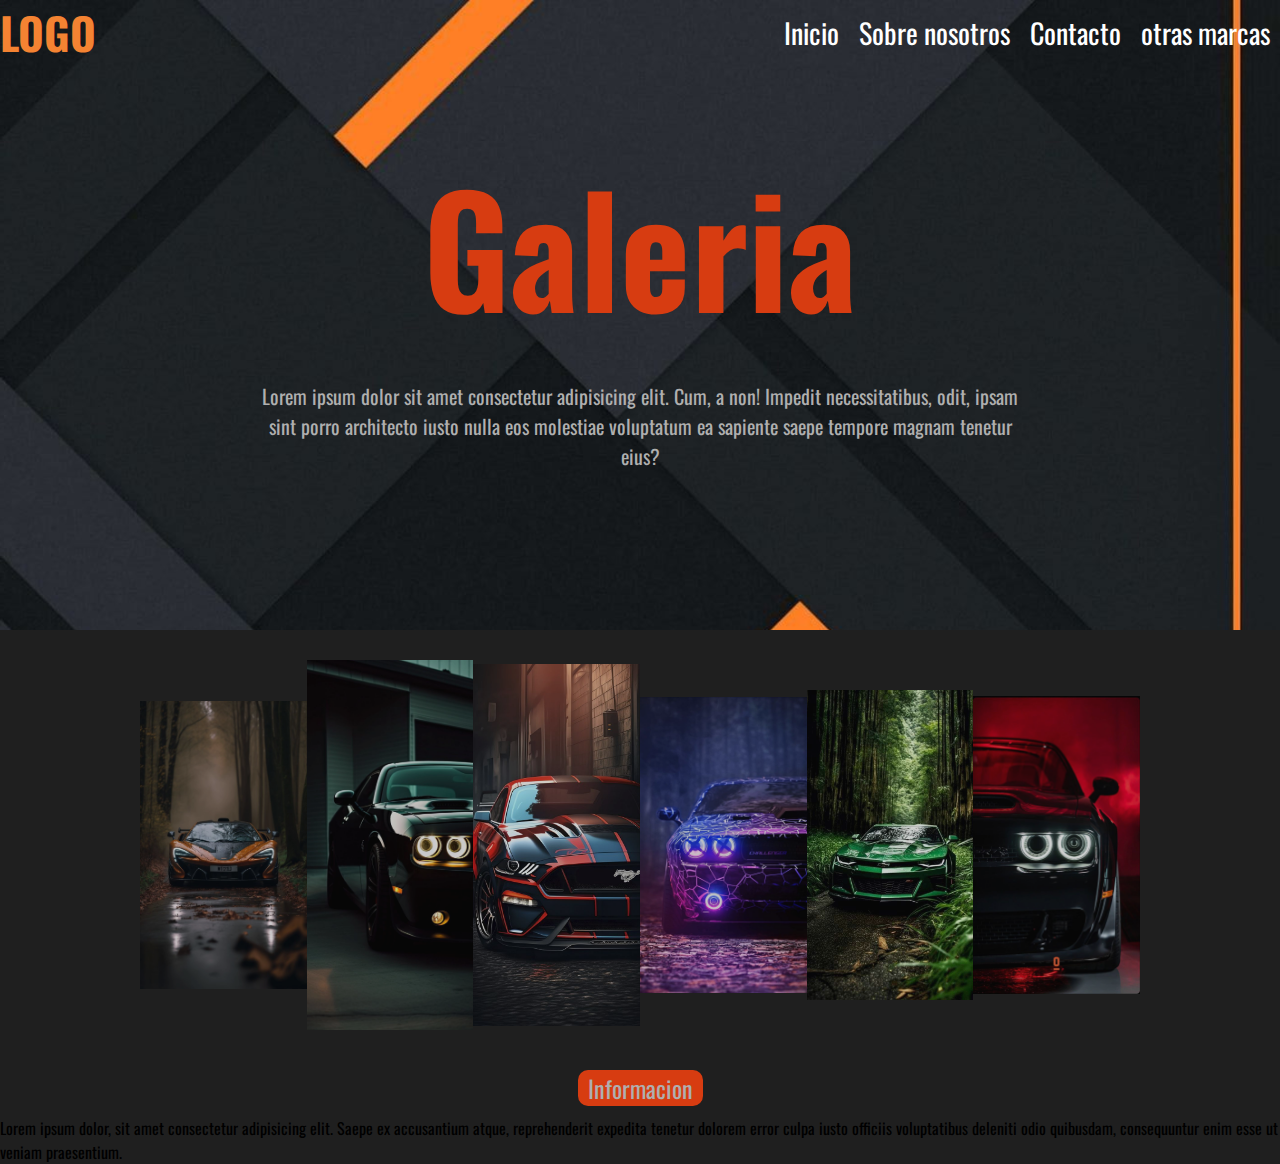
<file: Galeria web/index.html>
<!DOCTYPE html>
<html lang="en">
<head>
    <meta charset="UTF-8">
    <meta name="viewport" content="width=device-width, initial-scale=1.0">
    <link rel="stylesheet" href="estilos.css">
    <title>Document</title>
</head>
<body>
    <header class="header">
        <div class="menu container">
            <a href="#" class="logo">logo</a>
            <input type="checkbox"  id="menu">
            <label for="menu">
                <img src="img/menu.png" alt="">
            </label>
            <nav class="navbar">
                <ul>
                    <li><a href="">Inicio</a></li>
                    <li><a href="">Sobre nosotros</a></li>
                    <li><a href="">Contacto</a></li>
                    <li><a href="">otras marcas</a></li>
                </ul>
        </nav>
        </div>                
        <div class="header-txt">
            <h1>
                Galeria 
            </h1>
            <p>
                Lorem ipsum dolor sit amet consectetur adipisicing elit. Cum, a non! Impedit necessitatibus, odit, ipsam sint porro architecto iusto nulla eos molestiae voluptatum ea sapiente saepe tempore magnam tenetur eius?
            </p>
        </div>
    </header>
    <div class="section-galery">
            <section>
                <img src="img/cr1.jpg" alt="">
                <img src="img/cr2.jpg" alt="">
                <img src="img/cr3.jpg" alt="">
                <img src="img/cr4.jpg" alt="">
                <img src="img/cr5.jpg" alt="">
                <img src="img/cr6.jpg" alt="">
            </section>
</div>
    <div class="btn">
        <a href="#" class="btn-1">Informacion</a>

    </div>
    <footer>
        <p>
            Lorem ipsum dolor, sit amet consectetur adipisicing elit. Saepe ex accusantium atque, reprehenderit expedita tenetur dolorem error culpa iusto officiis voluptatibus deleniti odio quibusdam, consequuntur enim esse ut veniam praesentium.
        </p>
    </footer>
    
</body>
</html>
</file>
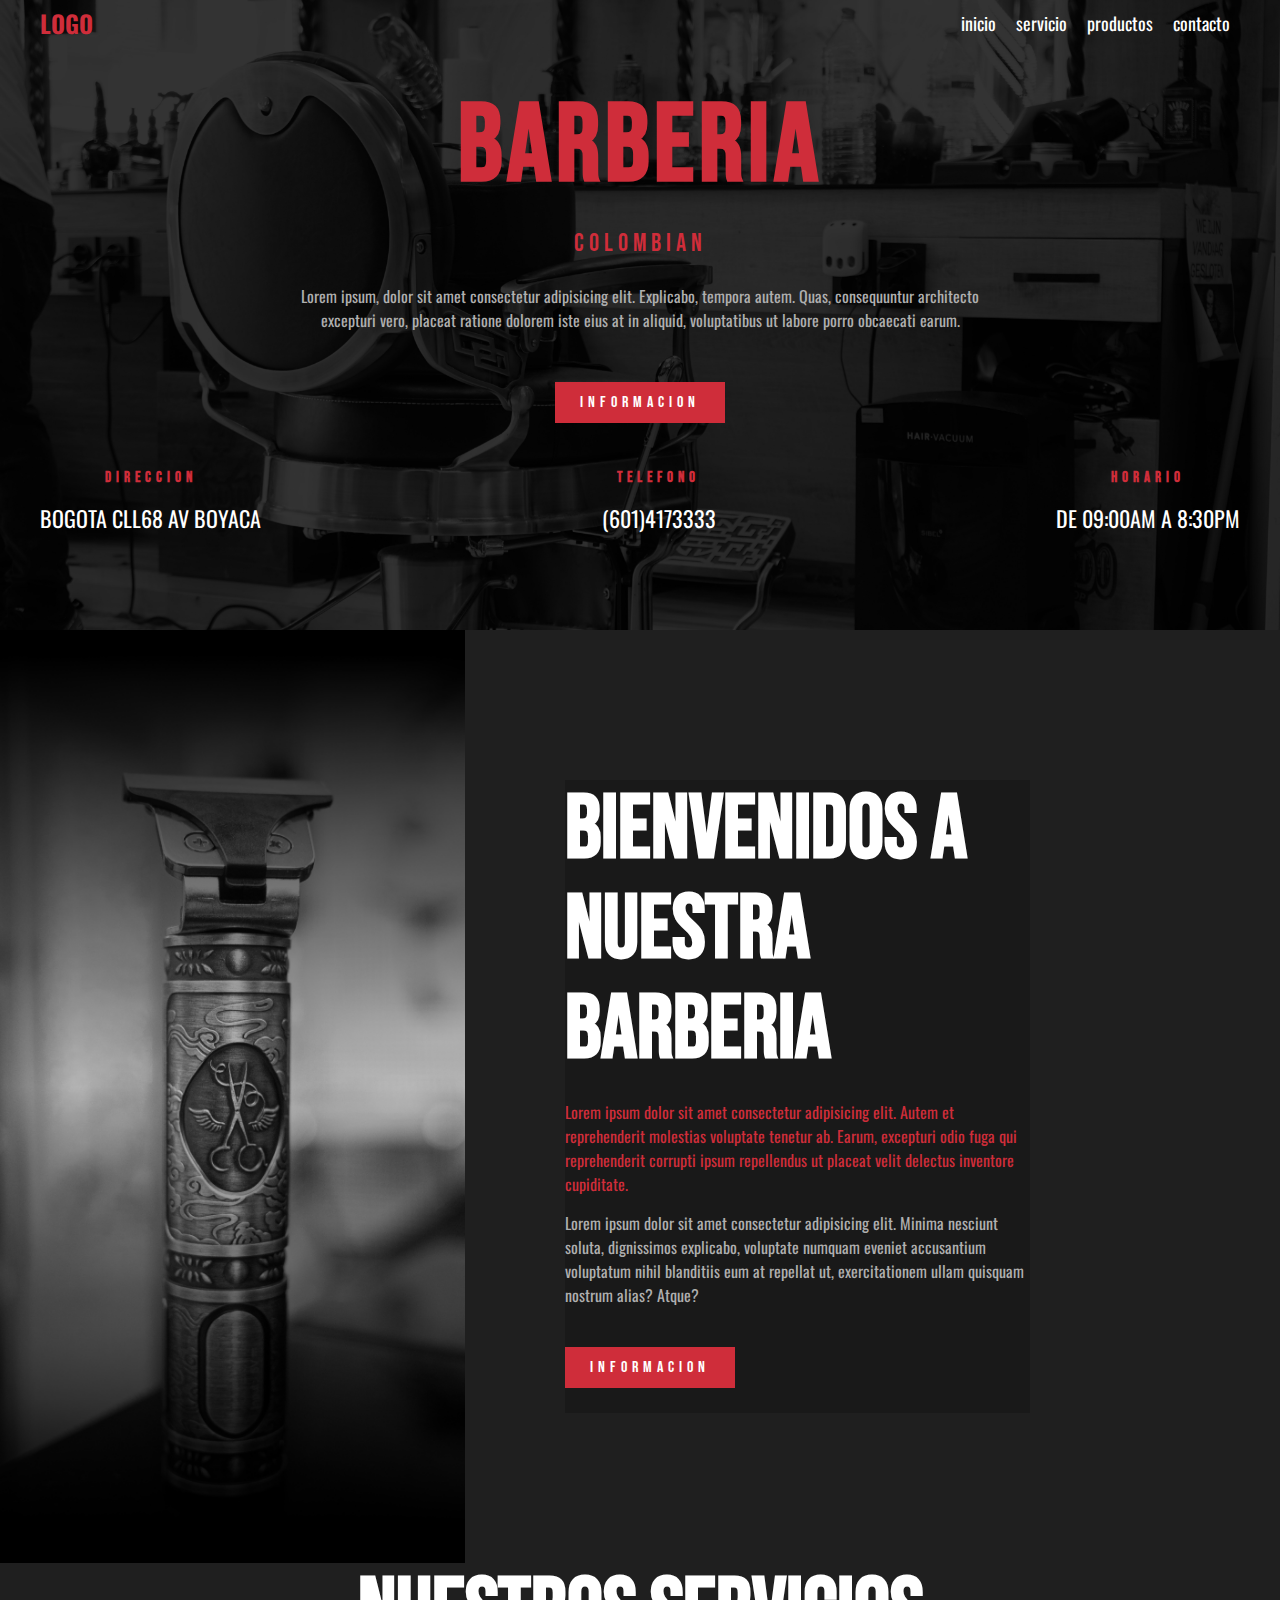
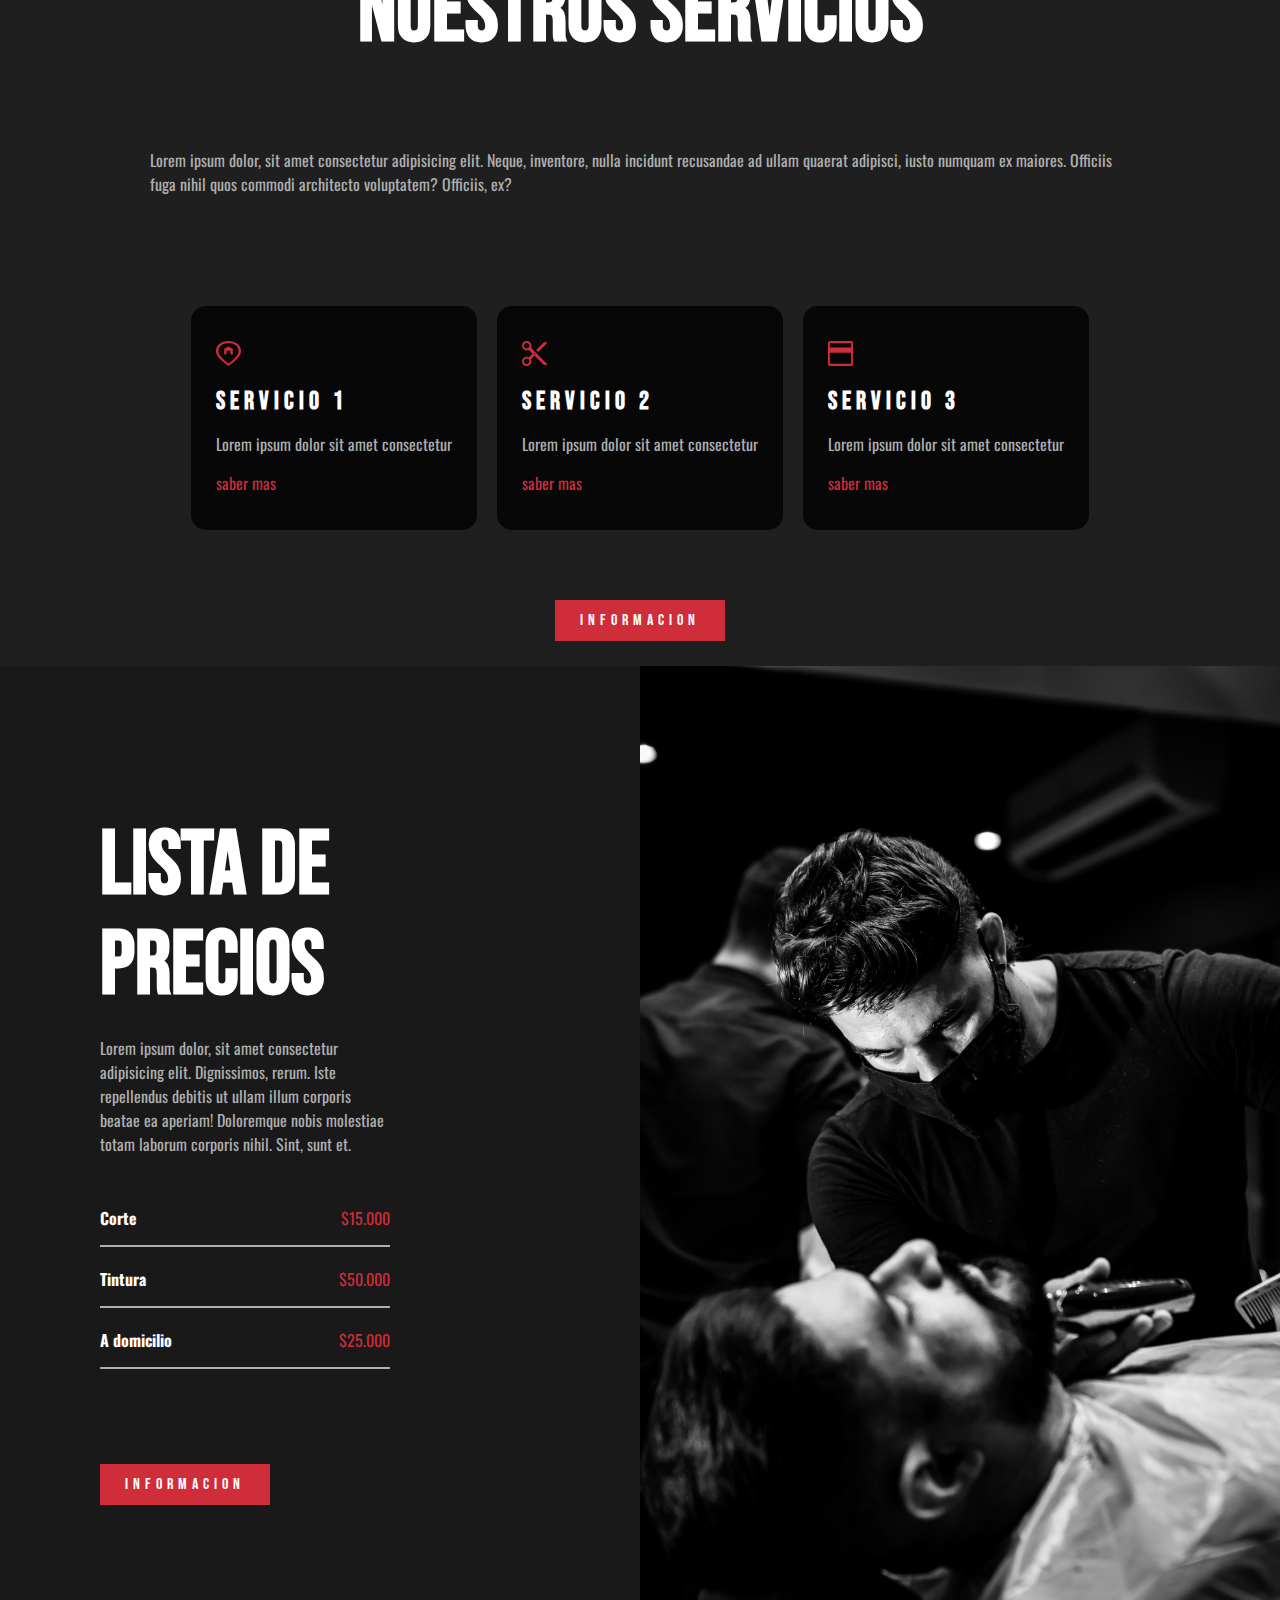
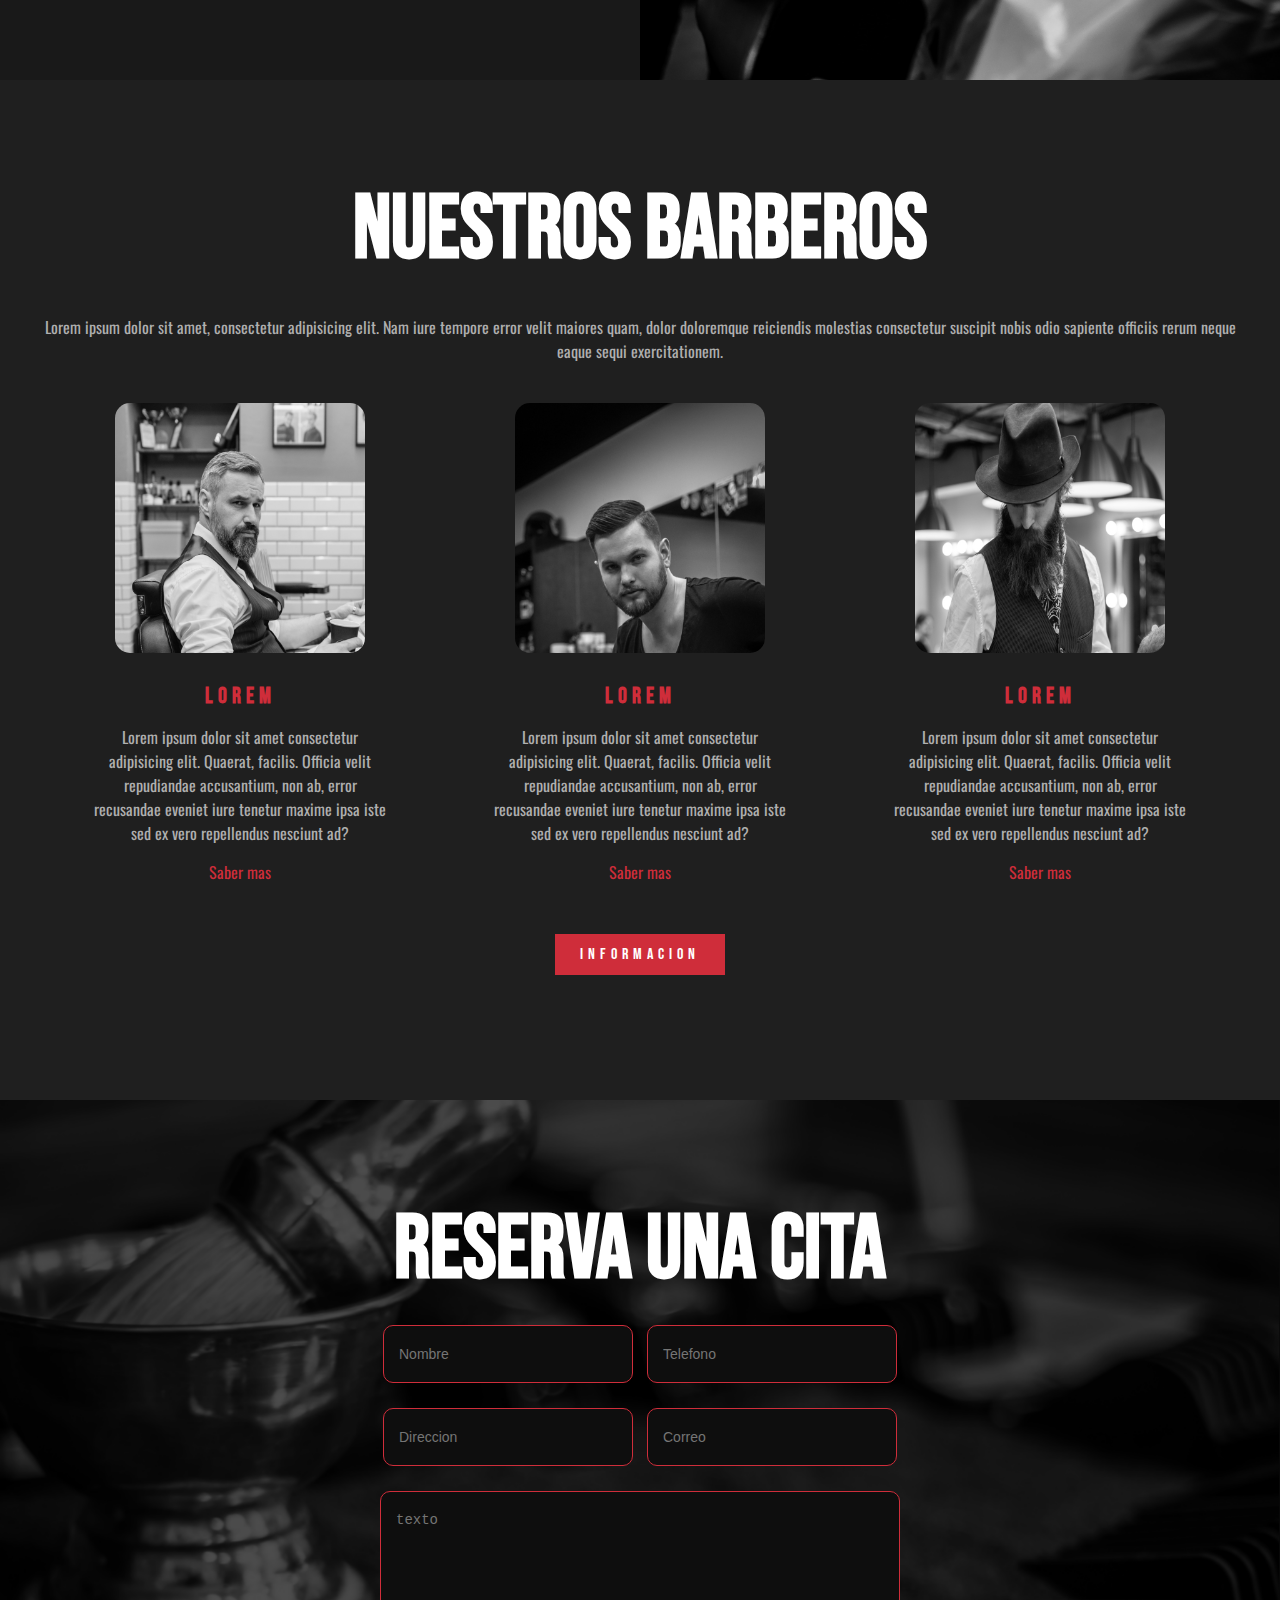
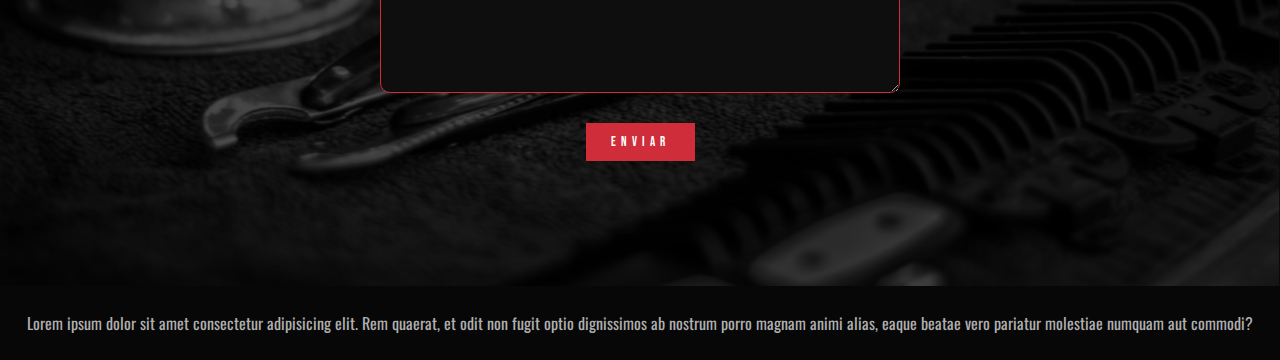
<file: NUEVO PROYECTO/index.html>
<!DOCTYPE html>
<html lang="es">
<head>
    <meta charset="UTF-8">
    <meta name="viewport" content="width=device-width, initial-scale=1.0">
    <link rel="stylesheet" href="styles.css">
    
    <title>  PAG WEB </title>
</head>
<body>    
    <header class="header">
        <div class="menu container">
            <a href="#" class="logo">logo</a>
            <input type="checkbox" id="menu">
            <label for="menu">
                <img src="images/menu.png" class="menu-icono" alt="">
            </label>
            <nav class="navbar">
                <ul>
                    <li><a href="#">inicio</a></li>
                    <li><a href="#">servicio</a></li>
                    <li><a href="#">productos</a></li>
                    <li><a href="#">contacto</a></li>
                </ul>
            </nav>
        </div>
        <div class="header-content container">
            <div class="header-txt">
                <h1>Barberia</h1>
                <span>colombian</span>
                <p>
                    Lorem ipsum, dolor sit amet consectetur adipisicing elit. Explicabo, tempora autem. Quas, consequuntur architecto excepturi vero, placeat ratione dolorem iste eius at in aliquid, voluptatibus ut labore porro obcaecati earum.
                </p>
                <a href="#" class="btn-1">informacion</a>
            </div>
            <div class="header-dir">
                <div class="dir">
                    <h3>Direccion</h3>                    
                    <p>Bogota CLL68 AV BOYACA</p>
                </div>                
                <div class="dir">                   
                    <h3>Telefono</h3>                    
                    <p>(601)4173333</p>
                </div>
                <div class="dir">                    
                    <h3>Horario</h3>                    
                    <p>DE 09:00AM A 8:30PM</p>
                </div>
            </div>
        </div>
    </header>
    <section class="welcome">
        <div class="welcome-1"></div>
        <div class="welcome-2">
            <h2>Bienvenidos a nuestra Barberia</h2>
            <p class="b1">
                Lorem ipsum dolor sit amet consectetur adipisicing elit. Autem et reprehenderit molestias voluptate tenetur ab. Earum, excepturi odio fuga qui reprehenderit corrupti ipsum repellendus ut placeat velit delectus inventore cupiditate.
            </p>
            <p>
                Lorem ipsum dolor sit amet consectetur adipisicing elit. Minima nesciunt soluta, dignissimos explicabo, voluptate numquam eveniet accusantium voluptatum nihil blanditiis eum at repellat ut, exercitationem ullam quisquam nostrum alias? Atque?
            </p>
            <a href="#" class="btn-1">Informacion</a>
        </div>
    </section>
    <main class="services-container">
        <div class="services-txt">
            <h2>nuestros servicios</h2>
            <p>
                Lorem ipsum dolor, sit amet consectetur adipisicing elit. Neque, inventore, nulla incidunt recusandae ad ullam quaerat adipisci, iusto numquam ex maiores. Officiis fuga nihil quos commodi architecto voluptatem? Officiis, ex?
            </p>
        </div>
        <div class="ser-group">
        <div class="services-group">
            <div class="services-1">
                <img src="images/i1.svg" alt="">
                <h3>servicio 1</h3>
                <p>Lorem ipsum dolor sit amet consectetur</p>
                <a href="#">saber mas</a>
            </div>
            <div class="services-1">
                <img src="images/i2.svg" alt="">
                <h3>servicio 2</h3>
                <p>Lorem ipsum dolor sit amet consectetur</p>
                <a href="#">saber mas</a>
            </div>
            <div class="services-1">
                <img src="images/i3.svg" alt="">
                <h3>servicio 3</h3>
                <p>Lorem ipsum dolor sit amet consectetur</p>
                <a href="#">saber mas</a>
            </div>            
        </div>
        <a href="#" class="btn-1">Informacion</a>
    </div>
    </main>
    <section class="prices">
        <div class="prices-1">
            <h2>Lista de precios</h2>
            <p>
                Lorem ipsum dolor, sit amet consectetur adipisicing elit. Dignissimos, rerum. Iste repellendus debitis ut ullam illum corporis beatae ea aperiam! Doloremque nobis molestiae totam laborum corporis nihil. Sint, sunt et.
            </p>
            <table>
                <tbody>
                    <tr>
                        <th>Corte</th>
                        <td>$15.000</td>
                    </tr>
                    <tr>
                        <th>Tintura</th>
                        <td>$50.000</td>
                    </tr>
                    <tr>
                        <th>A domicilio</th>
                        <td>$25.000</td>
                    </tr>
                </tbody>
            </table>
            <a href="#" class="btn-1">Informacion</a>
        </div>
        <div class="prices-2"></div>
    </section>
    <section class="personal container">
        <div class="personal-txt">
            <h2>Nuestros barberos</h2>
            <p>
                Lorem ipsum dolor sit amet, consectetur adipisicing elit. Nam iure tempore error velit maiores quam, dolor doloremque reiciendis molestias consectetur suscipit nobis odio sapiente officiis rerum neque eaque sequi exercitationem.
            </p>
        </div>
        <div class="personal-group">
            <div class="personal-1">
                <img src="images/b1.jpg" alt="">
                <h3>lorem</h3>
                <p>
                    Lorem ipsum dolor sit amet consectetur adipisicing elit. Quaerat, facilis. Officia velit repudiandae accusantium, non ab, error recusandae eveniet iure tenetur maxime ipsa iste sed ex vero repellendus nesciunt ad?
                </p>
                <a href="#">Saber mas</a>
            </div>
            <div class="personal-1">
                <img src="images/b2.jpg" alt="">
                <h3>lorem</h3>
                <p>
                    Lorem ipsum dolor sit amet consectetur adipisicing elit. Quaerat, facilis. Officia velit repudiandae accusantium, non ab, error recusandae eveniet iure tenetur maxime ipsa iste sed ex vero repellendus nesciunt ad?
                </p>
                <a href="#">Saber mas</a>
            </div>
            <div class="personal-1">
                <img src="images/b3.jpg" alt="">
                <h3>lorem</h3>
                <p>
                    Lorem ipsum dolor sit amet consectetur adipisicing elit. Quaerat, facilis. Officia velit repudiandae accusantium, non ab, error recusandae eveniet iure tenetur maxime ipsa iste sed ex vero repellendus nesciunt ad?
                </p>
                <a href="#">Saber mas</a>
            </div>
        </div>
        <a href="#" class="btn-1">Informacion</a>
    </section>
    <footer>
        <div class="footer-bg">
            <h2>Reserva una cita</h2>
            <form action="">
                <div class="campo-1">
                    <input type="text" class="campo" placeholder="Nombre">
                    <input type="number" class="campo" placeholder="Telefono">
                </div>
                <div class="campo-1">
                    <input type="text" class="campo" placeholder="Direccion">
                    <input type="email" class="campo" placeholder="Correo">
                </div>
                <textarea class="campo"  cols="30" rows="10" placeholder="texto"></textarea>
                <input type="submit" value="Enviar" class="btn-1">

            </form>
        </div>
        <div class="footer-txt">
            <p>
                Lorem ipsum dolor sit amet consectetur adipisicing elit. Rem quaerat, et odit non fugit optio dignissimos ab nostrum porro magnam animi alias, eaque beatae vero pariatur molestiae numquam aut commodi?
            </p>
        </div>
    </footer>
</body>
</html>
</file>
<file: Galeria web/estilos.css>
@import url('https://fonts.googleapis.com/css2?family=Oswald&family=Poppins:ital,wght@0,400;1,100;1,300&display=swap'); 

@import url('https://fonts.googleapis.com/css2?family=Anton&display=swap');

* {
    margin: 0;
    padding: 0;
    box-sizing: border-box;
    text-decoration: none;
    list-style: none;
}

body {
    font-family: 'Oswald', sans-serif;
    background: #1F1F1F;
}

.container {
    min-width: 1200px;
    margin: 0 auto;
}

.header {
    background-image: url(img/f2.jpg);
    background-position: center top;
    background-repeat: no-repeat;
    background-size: cover;
    min-height: 70vh;
    display: flex;
    align-items: center;
    z-index: -2000;
}

.menu {
    position: absolute;
    top: 0;
    left: 0;
    right: 0;
    display: flex;
    align-items: center;
    justify-content: space-between;
    z-index: 1000;
}

.logo {
    font-size: 44px;
    color:  #f48332;
    font-weight: 800;
    text-transform: uppercase;
    margin-right: 5px;
}

.menu .navbar ul li {
    position: relative;
    float: left;
} 

.menu .navbar ul li a {
    font-size: 28px;
    padding: 10px;
    color:  #FFFFFF;
    display: block;
}

.menu .navbar ul li a:hover {
    background-color:  #c56520;
    border-radius: 15px;
    color: #FFFFFF;
}

#menu {
    display: none;
}

.menu-icono {
    width: 25px;
}

.menu label {
    cursor: pointer;
    display: none;
}

.header-txt {
    text-align: center;

}

.header-txt h1 {
    font-size: 150px;
    color: #d73c11; 
}

.header-txt P {
    margin: 0 250PX;
    padding: 25px 0;
    font-size: 20px;
    color: #AFAFAF;
}

.section-galery {
    display: flex;
    flex-direction: column;
    justify-content: center;
    align-items: center;

}

section{
    display: flex;
    width: 1000px;
    height: 430px;
    justify-content: center;
    align-items: center;

}

section img {
    width: 0px;
    flex-grow:1;
    object-fit: cover;
    opacity: .8;
    transition: .5s ease;   

}

section img:hover {
    cursor: crosshair;
    width: 300px;
    height: 650px;
    opacity: 1;
    filter: contrast(100%);
}

.btn {
    display: flex;
    flex-direction: column;
    justify-content: center;
    align-items: center;

}

.btn  a{
    text-decoration: none;
    color: #AFAFAF;
    font-size: 24px;
    margin: 10px;
    background-color: #d73c11;
    width: 125px;
    text-align: center;
    border-radius: 10px;

}
</file>
<file: NUEVO PROYECTO/styles.css>
@import url('https://fonts.googleapis.com/css2?family=Oswald&family=Poppins:ital,wght@0,400;1,100;1,300&display=swap'); 
    @import url('https://fonts.googleapis.com/css2?family=Bebas+Neue&family=Oswald&family=Poppins:ital,wght@0,400;1,100;1,300&display=swap');
/*font-family: 'Bebas Neue', sans-serif;*/

* {
    margin: 0;
    padding: 0;
    box-sizing: border-box;
    text-decoration: none;  
    list-style: none;
}
body {
    font-family: 'Oswald', sans-serif;
    background: #1f1f1f;
}

.container{
    max-width: 1200px;
    margin: 0 auto;
}

.header {
    background-image: url(images/bg.jpg);
    background-position:center top ;
    background-repeat: no-repeat;
    background-size: cover;
    min-height: 70vh;
    display: flex;
    align-items: center;

}

.menu {
    position: absolute;
    top: 0;
    left: 0;
    right: 0;
    display: flex;  
    align-items: center;
    justify-content: space-between;
    z-index: 1000;
}

.logo {
    font-size: 24px;
    color: #cf2d3a;
    font-weight: 800;
    text-transform:uppercase;
}

.menu .navbar ul li {
    position: relative; 
    float: left;
}

.menu .navbar ul li a{
    font-size: 18px;
    padding: 10px;
    color:#ffffff;
    display: block;
}

.menu .navbar ul li a:hover {
    color: #cf2d3a;
    border: 1px solid #ffffff;
    padding: 10px auto;
}

#menu {
    display: none;
}

.menu-icono {
    width: 25px;
}

.menu label {
    cursor: pointer;
    display: none;
}

.header-txt {
    text-align: center;
    margin-bottom: 45pxs;
}

.header-txt h1, span, h3 {
    font-size: 110px;
    letter-spacing: 5px;
    text-transform: uppercase;
    font-family: 'Bebas Neue', sans-serif;
    color: #cf2d3a;
    margin-bottom: 15px;

}

.header-txt  span {
    font-size: 25px;

}

.header-txt p {
    color: #AFAFAF;
    margin: 0 250px;
    padding: 25PX 0;
}

.btn-1 {
    display: inline-block;
    padding: 11px 25px;
    background-color: #cf2d3a;
    color: #ffffff;
    text-transform: uppercase;
    letter-spacing: 5px;
    font-family: 'Bebas Neue', sans-serif;
    margin: 25px 0;
    border: 0;
}

.btn-1:hover {
    background-color: #911621;
}

.header-dir {
    display: flex;
    justify-content: space-between;
    text-align: center;
    margin-top: 20px;
}

.dir h3 {
    font-size: 15px;
}

.dir p {
    font-size: 22px;
    color: #ffffff;
    text-transform: uppercase;
}

.welcome {
    display: flex;
}

.welcome-1 {
    background-image: url(images/a1.jpg);
    background-position: center center;
    background-repeat: no-repeat;
    background-size: cover;
    width: 50%;
}

.welcome-2 {
    width: 50%;
    margin: 150px 250px 150px 100px ;
    background-color: #191919;
}

h2 {
    font-size: 90px;
    line-height: 100px;
    color: #ffffff;
    text-transform: uppercase;
    font-family: 'Bebas Neue', sans-serif;
    margin-bottom: 20px;
}

p {
    font-size: 16px;
    color: #AFAFAF;
    margin: 15px 0;
}

.b1 {
    color: #cf2d3a;
}

.services {
    padding: 100px 0;
    text-align: center;
}

.services-txt {
    display: flex;
    flex-direction: column;
    align-items: center;
}

hr {
    border: 1px solid #cf2d3a;
    width: 80px;
}

.services-txt p {
    padding: 50px 150px;
}

.services-group {
    display: flex;
    justify-content: space-between;
    margin: 45px 0;
}

.ser-group {
    display: flex;
    flex-direction: column;
    justify-content: center;
    align-items: center;
}




.services-1 {
    background-color: #070707;
    padding: 35px 25px;
    margin: 0 10px;
    border-radius: 15px;
}

.services-1 img {
    width: 25px;
    margin-bottom: 15px;
}

.services-1 h3 {
    font-size: 25px;
    color: #ffffff;
}
.services-1 a {
    color: #cf2d3a;
    font-size: 16px;
}

.prices {
    display: flex;
}

.prices-1 {
    width: 50%;
    padding: 150px 250px 150px 100px;
    background-color: #191919;
}

table {
    margin: 50px 0;
    width: 100%;
    text-align: left;
    border-collapse: collapse;
}

tr {
    display: flex;
    justify-content: space-between;
    border-bottom: 2px solid #AFAFAF;
    margin-bottom: 20px;
}

th {
    color: #ffffff;
    margin-bottom: 15px;
}
td {
    color: #cf2d3a;
}

.prices-2 {
    background-image: url(images/a2.jpg);
    background-position: center center;
    background-repeat: no-repeat;
    background-size: cover;
    width: 50%;
}

.personal {
    padding: 100px 0;
    text-align: center;
}

.personal-txt {
    display: flex;
    flex-direction: column;
    align-items: center;
    text-align: center;
    margin-bottom: 25px;
}

.personal-group {
    display: flex;
    justify-content: space-between;
    margin-bottom: 25px;
}

.personal-1 {
    text-align: center;
}

.personal-1 img {
    width: 250px;
    border-radius: 15px;
    margin-bottom: 25px;
}

.personal-1 h3 {
    font-size: 22px;
}

.personal-1 p {
    padding: 0 50px;
}

.personal-1 a {
    color: #cf2d3a;
}

.footer-bg {
    background-image: url(images/bg-2.png);
    background-position: center center;
    background-repeat: no-repeat;
    background-size: cover;
    text-align: center;
    padding: 100px 0;
}

form {
    display: flex;
    flex-direction: column;
    align-items: center;
}

.campo-1 {
    margin-bottom: 15px;
}

.campo {
    margin: 5px;
    padding: 20px 15px;
    width: 250px;
    background-color: #0E0E0E;
    border: 1PX solid #cf2d3a;
    outline: none;
    border-radius: 10px;
    color: #ffffff;
    font-size: 14px;
}

/* .campo-1 input:focus~label,
.campo-1 input:valid~label {
    top: 5px;
}    */



textarea {
    width: 520px !important;

}

.footer-txt {
    text-align: center;
    padding: 10px;
    background-color: #070707;
}

 @media(max-width:991px) {
    .menu {
        padding: 20px;
    }

    .menu label {
        display: initial;
    }

    .menu .navbar {
        position: absolute;
        top: 100%;
        left: 0;
        right: 0;
        background-color: #1f1f1f;
        display: none;
    }

    .menu .navbar ul li {
        width: 100%;
    }

    #menu:checked ~ .navbar {
        display: initial;
    }
    
    .header {
        min-height: 0vh;
    }
    .header-content {
        padding: 80px 30px 50px 30px;
    }

    .header-txt {
        margin-bottom: 15px;
    }

    .header-txt h1 {
        font-size: 90px;
    }

    .header-txt p {
        padding: 0;
        margin: 15px 0;
    }

    .header-dir {
        flex-direction: column;
    }

    .dir p {
        font-size: 18px;
    }

    .welcome {
        flex-direction: column;
        justify-content: center;
        display: flex;
        align-items: center;
        text-align: center;

    }

    .welcome-1 {
        display: none;
    }

    .welcome-2 {
        width: 100%;
        padding: 30px;
        text-align: center;
        align-items: center;
    }

    h2 {
        font-size: 70px;
        line-height: 80px;
    }

    p {
        margin: 15px 0;
    }

    .services {
        padding: 30px;
    }

    .services-txt p {
        padding: 0;
    }

    .services-group {
        flex-direction: column;
        margin: 0;
    }

    .services-1 {
        margin: 0 0 20px 0;
    }

    .prices {
        flex-direction: column;
    }

    .prices-1 {
        width: 100%;
        padding: 30px;
        text-align: center;
    }

    table {
        margin: 25px 0 0 0;
    }

    .prices-2 {
        display: none;
    }

    .personal {
        padding: 30px;
    }

    .personal-group {
        flex-direction: column;
        margin-bottom: 0;
    }

    .personal-1 {
        margin-bottom: 25px;
    }

    .footer-bg {
        padding: 300px;
        justify-content: center;
        align-items: center;
        text-align: center;
        flex-direction: column;


    }

    textarea {
        width: 250px !important;
    }   

}
</file>
